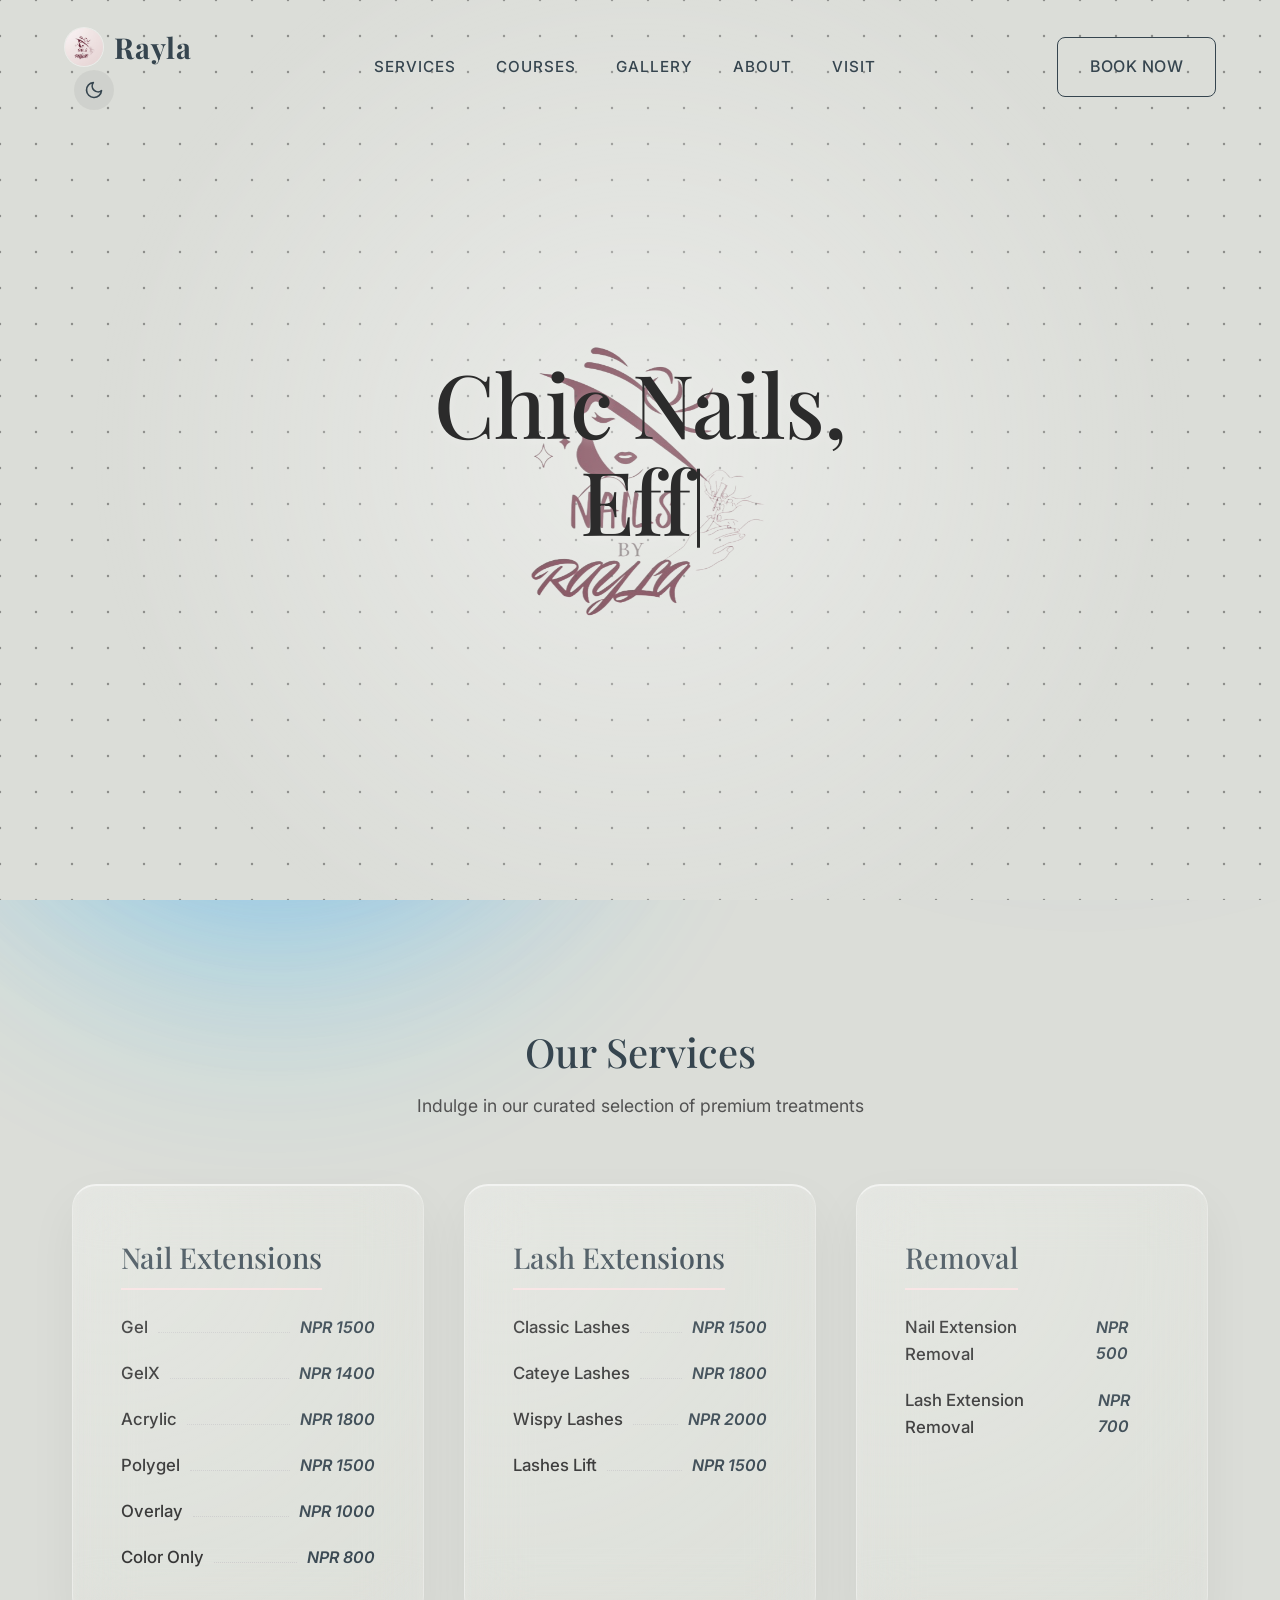
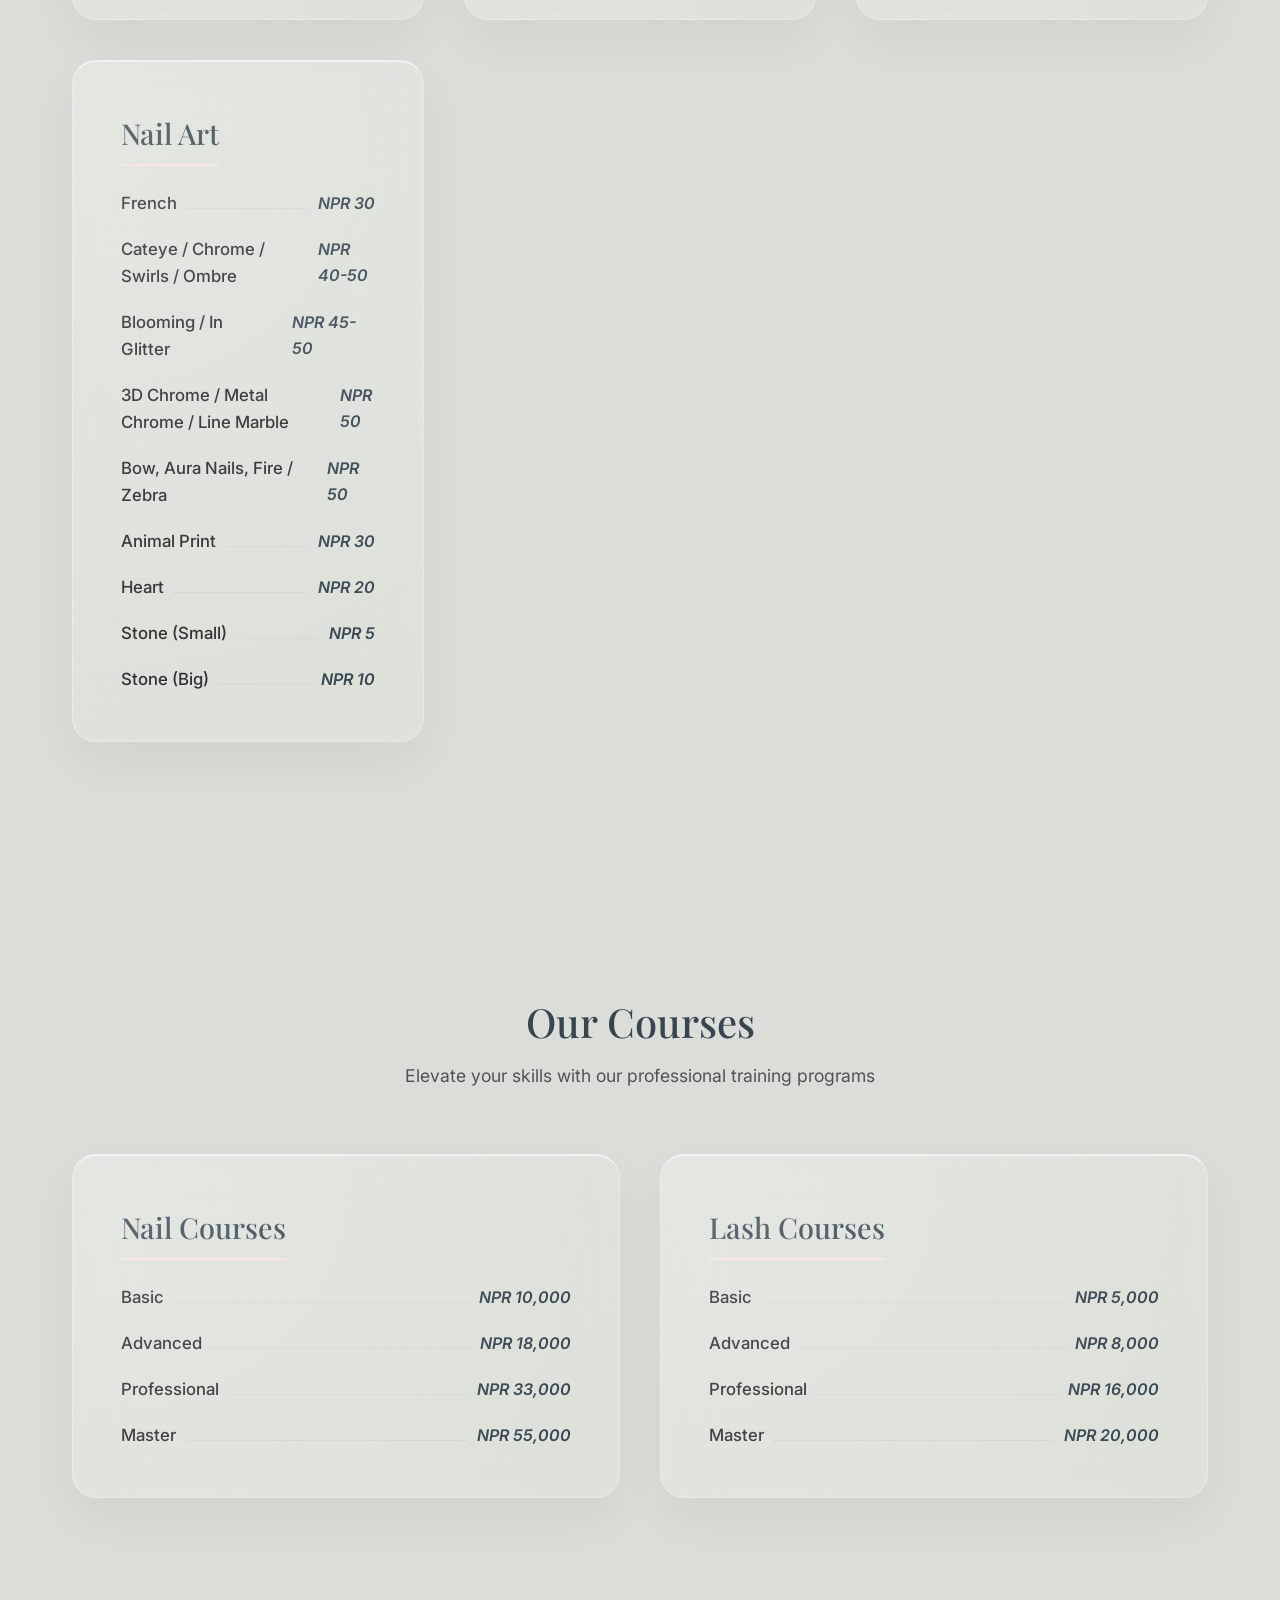
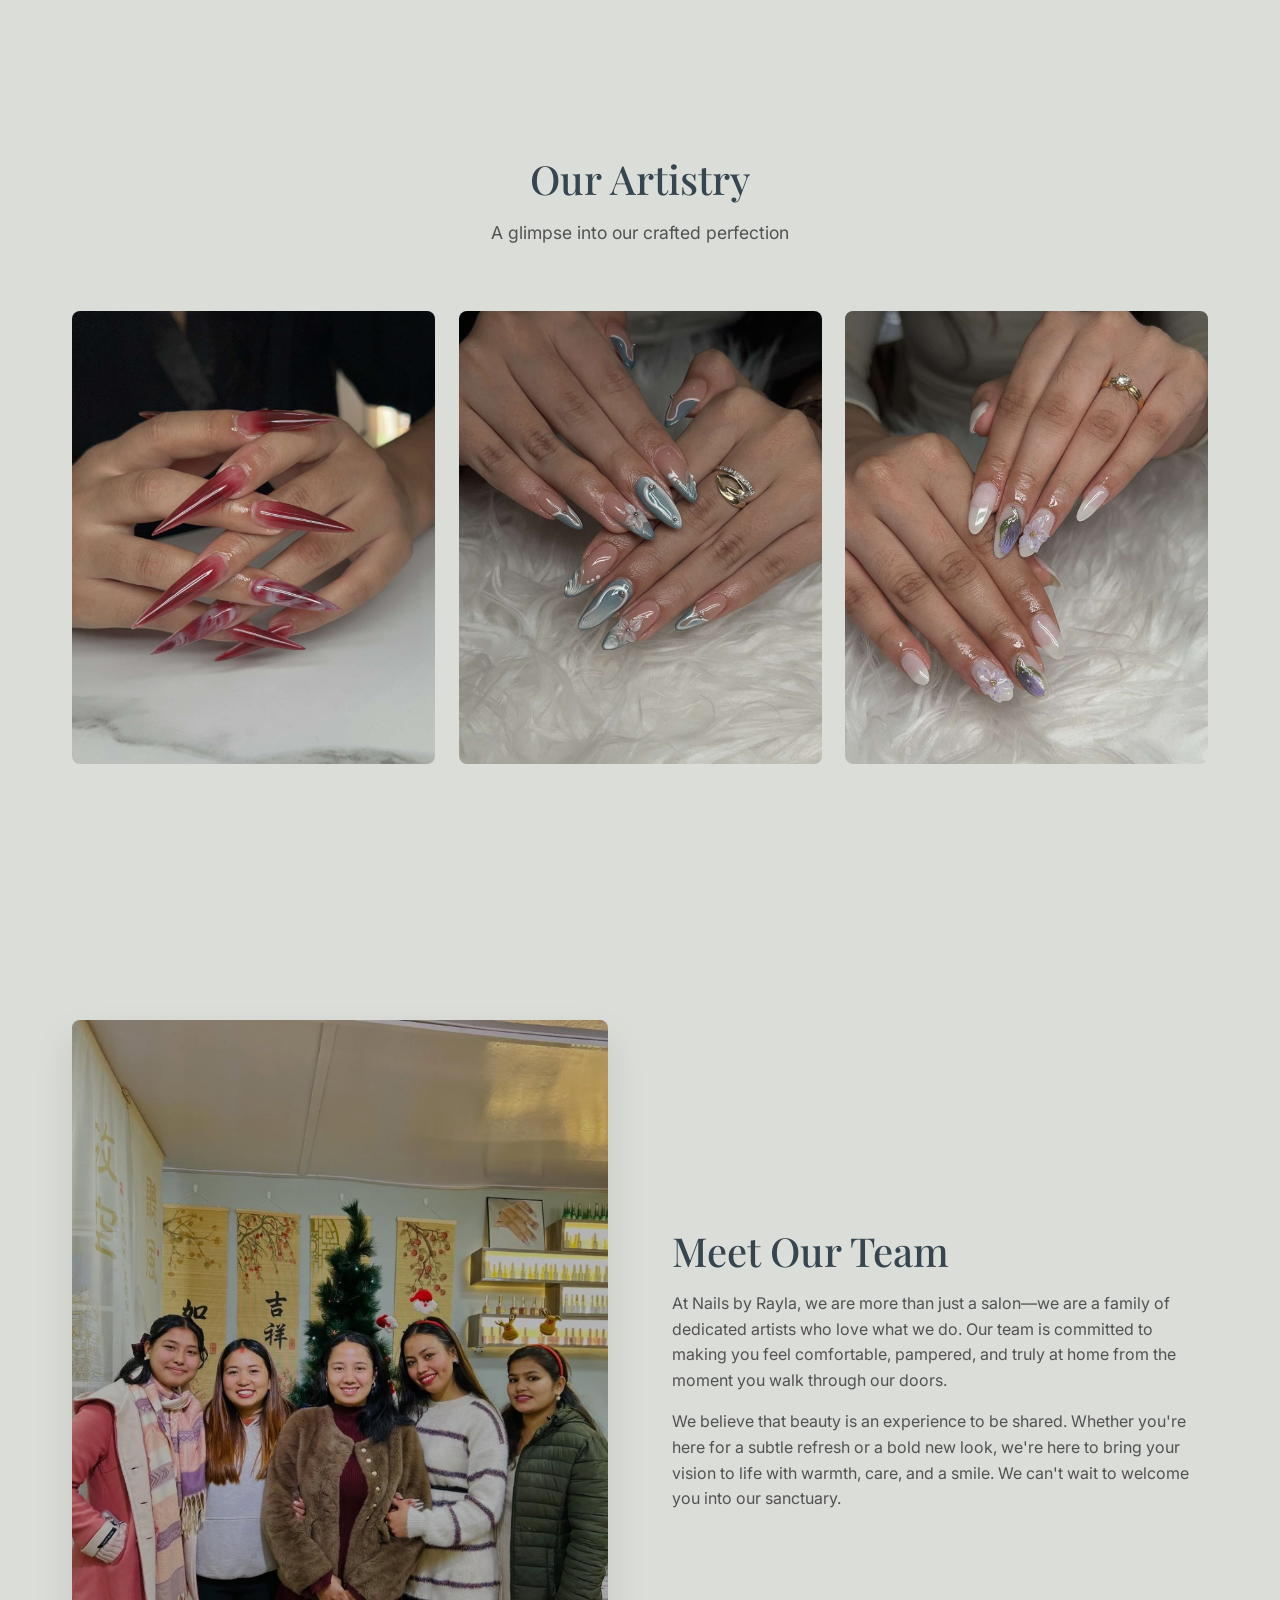
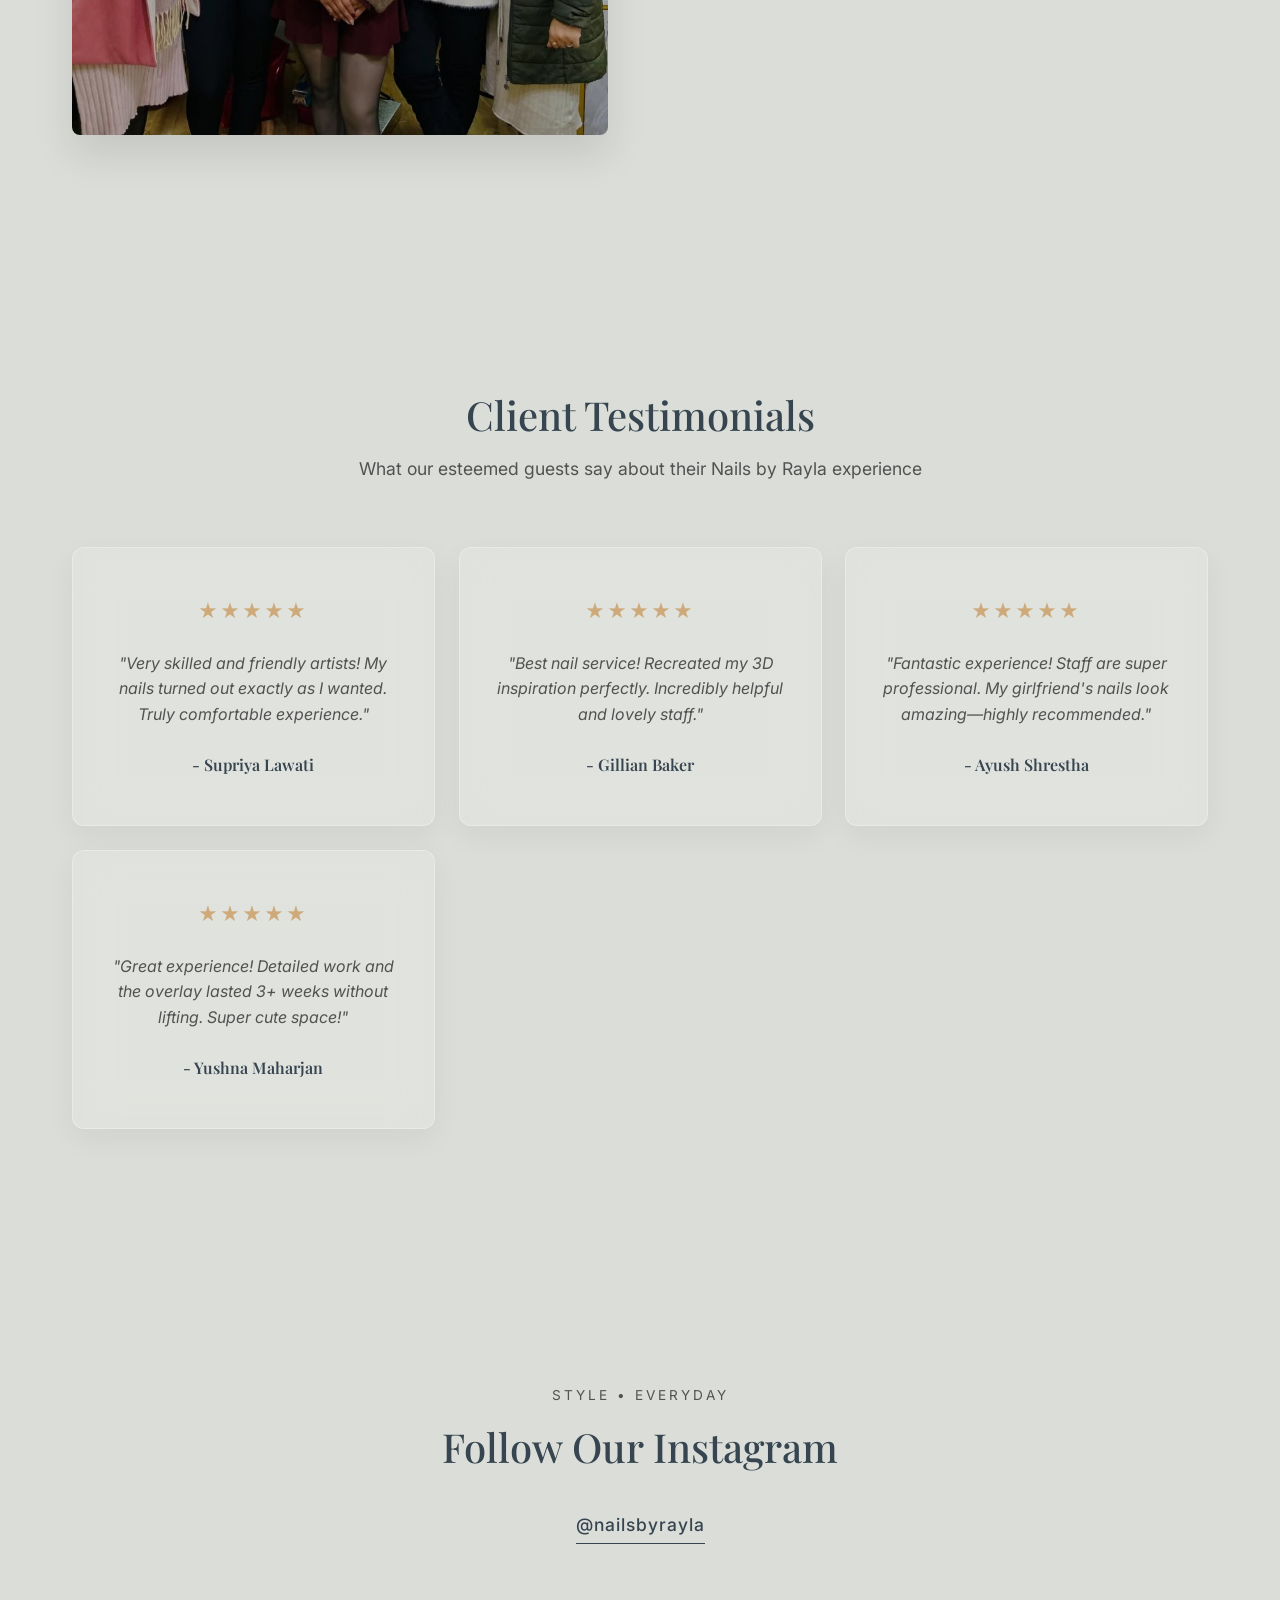
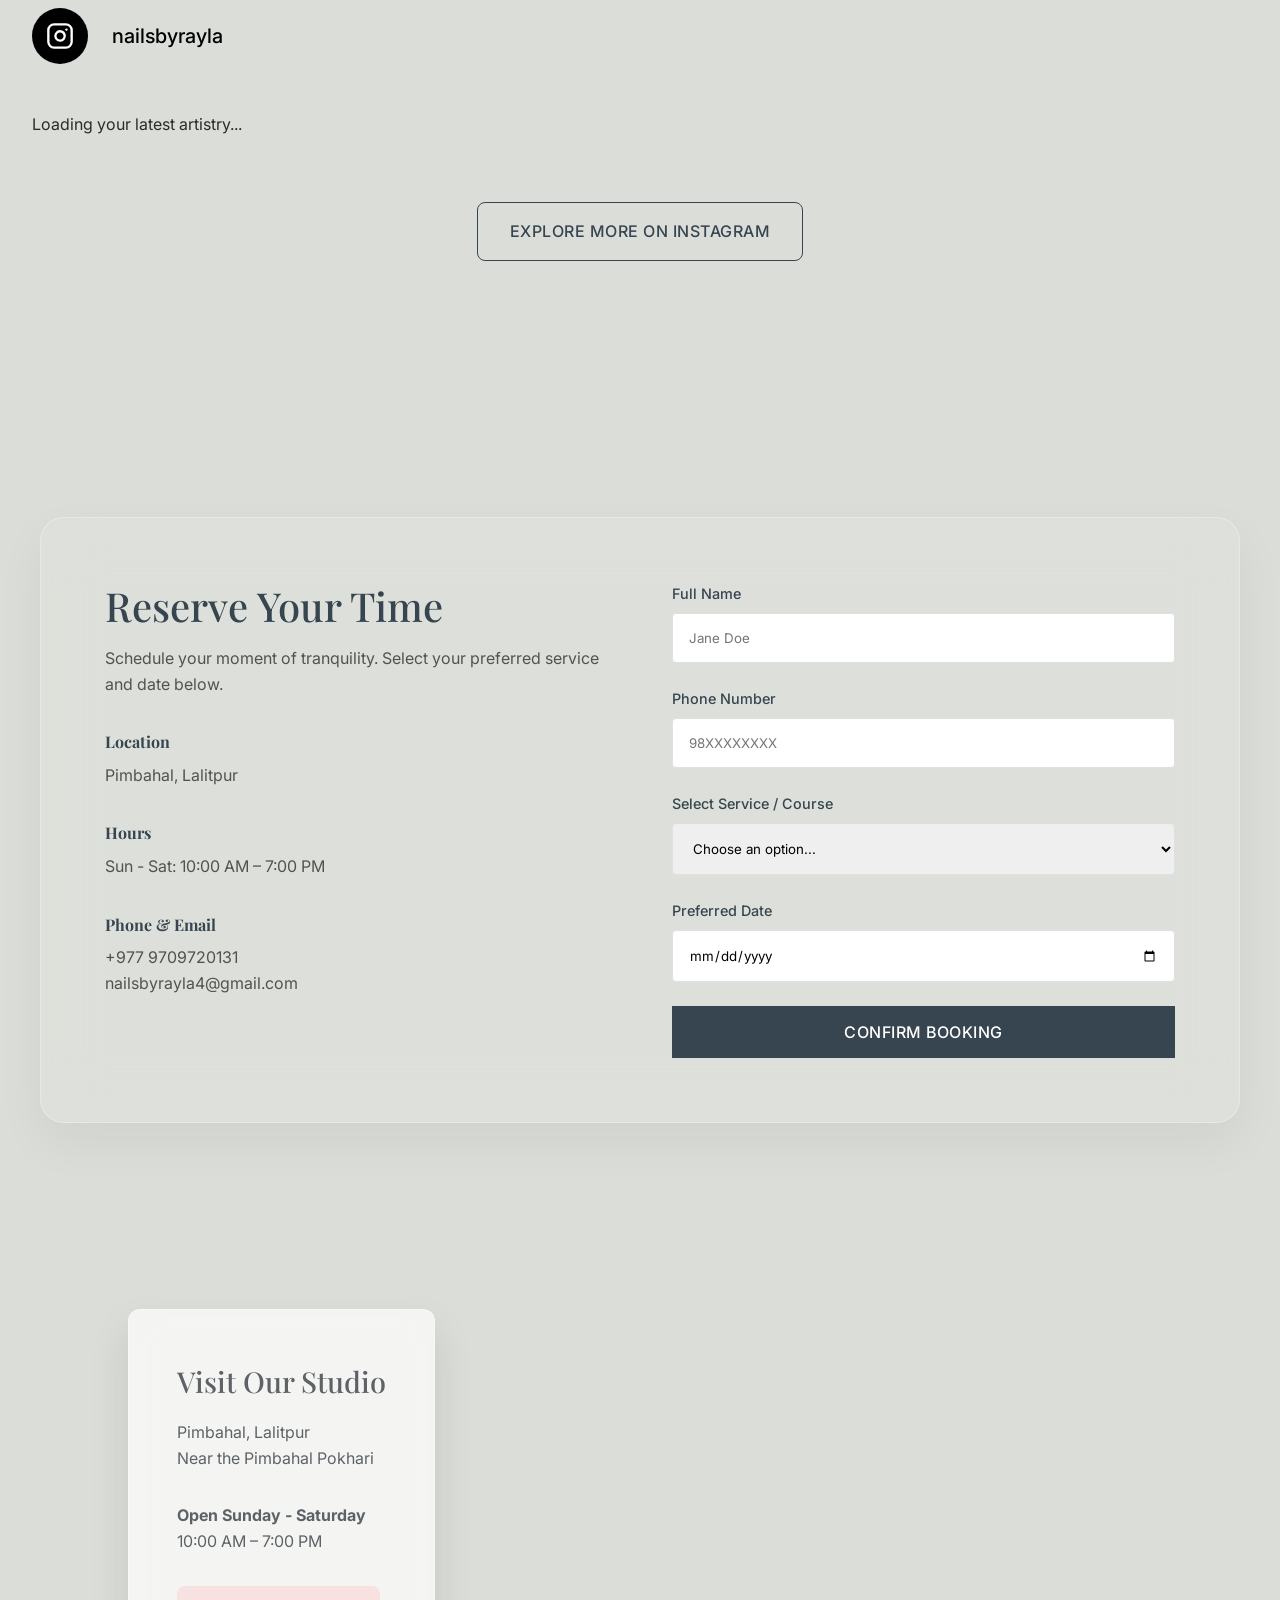
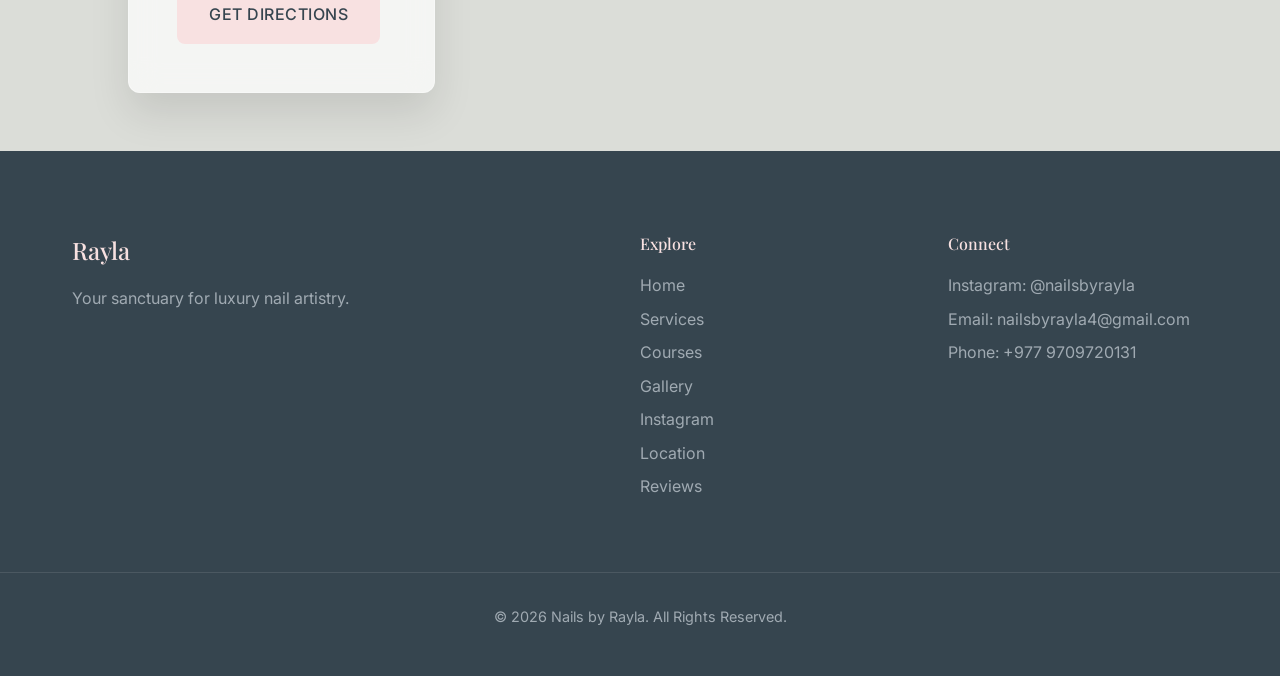
<file: index.html>
<!doctype html>
<html lang="en">

<head>
	<meta charset="UTF-8" />
	<meta name="viewport" content="width=device-width, initial-scale=1.0" />
	<title>Nails by Rayla | Luxury Nail Salon</title>
	<meta name="description"
		content="Experience luxury nail care at Nails by Rayla. Offering premium manicures, pedicures, gel nails, acrylics, and custom nail art in a relaxing, elegant environment." />
	<link rel="preconnect" href="https://fonts.googleapis.com" />
	<link rel="preconnect" href="https://fonts.gstatic.com" crossorigin />
	<link
		href="https://fonts.googleapis.com/css2?family=Playfair+Display:ital,wght@0,400;0,500;0,600;0,700;1,400;1,600&family=Inter:wght@300;400;500;600&display=swap"
		rel="stylesheet" />
	<link rel="stylesheet" href="style.css" />
	<link rel="icon" type="image/jpeg" href="images/favicon.jpg" />
</head>

<body>
	<canvas id="cursor-canvas"></canvas>

	<nav class="navbar">
		<div class="logo">
			<a href="#home">
				<img src="images/favicon.jpg" alt="Rayla Logo" />
				Rayla
			</a>
			<button id="theme-toggle" class="theme-toggle" aria-label="Toggle dark mode">
				<svg class="moon-icon" viewBox="0 0 24 24" fill="none" stroke="currentColor" stroke-width="2"
					stroke-linecap="round" stroke-linejoin="round">
					<path d="M21 12.79A9 9 0 1 1 11.21 3 7 7 0 0 0 21 12.79z" />
				</svg>
				<svg class="sun-icon" viewBox="0 0 24 24" fill="none" stroke="currentColor" stroke-width="2"
					stroke-linecap="round" stroke-linejoin="round">
					<circle cx="12" cy="12" r="5" />
					<line x1="12" y1="1" x2="12" y2="3" />
					<line x1="12" y1="21" x2="12" y2="23" />
					<line x1="4.22" y1="4.22" x2="5.64" y2="5.64" />
					<line x1="18.36" y1="18.36" x2="19.78" y2="19.78" />
					<line x1="1" y1="12" x2="3" y2="12" />
					<line x1="21" y1="12" x2="23" y2="12" />
					<line x1="4.22" y1="19.78" x2="5.64" y2="18.36" />
					<line x1="18.36" y1="5.64" x2="19.78" y2="4.22" />
				</svg>
			</button>
		</div>
		<div class="nav-links">
			<a href="#services">Services</a>
			<a href="#courses">Courses</a>
			<a href="#gallery">Gallery</a>
			<a href="#about">About</a>
			<a href="#location">Visit</a>
		</div>
		<div class="nav-cta desktop-cta">
			<a href="#booking" class="btn btn-outline">Book Now</a>
		</div>
		<div class="mobile-controls">
			<a href="#booking" class="btn btn-primary btn-sm mobile-cta">Book Now</a>
			<div class="hamburger">
				<span></span>
				<span></span>
				<span></span>
			</div>
		</div>
	</nav>

	<header class="hero" id="home">
		<div class="hero-content">
			<h1 class="typewriter-container" aria-label="Chic Nails, Effortless Style.">
				<span id="typewriter-text"></span><span class="typewriter-cursor"></span>
			</h1>
		</div>
	</header>

	<div class="bg-blob blob-1"></div>
	<div class="bg-blob blob-2"></div>
	<div class="bg-blob blob-3"></div>

	<section class="services menu-section" id="services">
		<div class="container section-header fade-in-up">
			<h2>Our Services</h2>
			<p>Indulge in our curated selection of premium treatments</p>
		</div>

		<div class="container menu-grid">
			<div class="menu-category fade-in-up">
				<h3>Nail Extensions</h3>
				<ul class="menu-list">
					<li>
						<span class="item-name">Gel</span><span class="item-separator"></span><span
							class="item-price">NPR 1500</span>
					</li>
					<li>
						<span class="item-name">GelX</span><span class="item-separator"></span><span
							class="item-price">NPR 1400</span>
					</li>
					<li>
						<span class="item-name">Acrylic</span><span class="item-separator"></span><span
							class="item-price">NPR 1800</span>
					</li>
					<li>
						<span class="item-name">Polygel</span><span class="item-separator"></span><span
							class="item-price">NPR 1500</span>
					</li>
					<li>
						<span class="item-name">Overlay</span><span class="item-separator"></span><span
							class="item-price">NPR 1000</span>
					</li>
					<li>
						<span class="item-name">Color Only</span><span class="item-separator"></span><span
							class="item-price">NPR 800</span>
					</li>
				</ul>
			</div>

			<div class="menu-category fade-in-up" style="transition-delay: 0.1s">
				<h3>Lash Extensions</h3>
				<ul class="menu-list">
					<li>
						<span class="item-name">Classic Lashes</span><span class="item-separator"></span><span
							class="item-price">NPR 1500</span>
					</li>
					<li>
						<span class="item-name">Cateye Lashes</span><span class="item-separator"></span><span
							class="item-price">NPR 1800</span>
					</li>
					<li>
						<span class="item-name">Wispy Lashes</span><span class="item-separator"></span><span
							class="item-price">NPR 2000</span>
					</li>
					<li>
						<span class="item-name">Lashes Lift</span><span class="item-separator"></span><span
							class="item-price">NPR 1500</span>
					</li>
				</ul>
			</div>

			<div class="menu-category fade-in-up" style="transition-delay: 0.2s">
				<h3>Removal</h3>
				<ul class="menu-list">
					<li>
						<span class="item-name">Nail Extension Removal</span><span class="item-separator"></span><span
							class="item-price">NPR 500</span>
					</li>
					<li>
						<span class="item-name">Lash Extension Removal</span><span class="item-separator"></span><span
							class="item-price">NPR 700</span>
					</li>
				</ul>
			</div>

			<div class="menu-category fade-in-up" style="transition-delay: 0.3s">
				<h3>Nail Art</h3>
				<ul class="menu-list">
					<li>
						<span class="item-name">French</span><span class="item-separator"></span><span
							class="item-price">NPR 30</span>
					</li>
					<li>
						<span class="item-name">Cateye / Chrome / Swirls / Ombre</span><span
							class="item-separator"></span><span class="item-price">NPR 40-50</span>
					</li>
					<li>
						<span class="item-name">Blooming / In Glitter</span><span class="item-separator"></span><span
							class="item-price">NPR 45-50</span>
					</li>
					<li>
						<span class="item-name">3D Chrome / Metal Chrome / Line Marble</span><span
							class="item-separator"></span><span class="item-price">NPR 50</span>
					</li>
					<li>
						<span class="item-name">Bow, Aura Nails, Fire / Zebra</span><span
							class="item-separator"></span><span class="item-price">NPR 50</span>
					</li>
					<li>
						<span class="item-name">Animal Print</span><span class="item-separator"></span><span
							class="item-price">NPR 30</span>
					</li>
					<li>
						<span class="item-name">Heart</span><span class="item-separator"></span><span
							class="item-price">NPR 20</span>
					</li>
					<li>
						<span class="item-name">Stone (Small)</span><span class="item-separator"></span><span
							class="item-price">NPR 5</span>
					</li>
					<li>
						<span class="item-name">Stone (Big)</span><span class="item-separator"></span><span
							class="item-price">NPR 10</span>
					</li>
				</ul>
			</div>
		</div>
	</section>

	<section class="courses menu-section" id="courses">
		<div class="container section-header fade-in-up">
			<h2>Our Courses</h2>
			<p>Elevate your skills with our professional training programs</p>
		</div>

		<div class="container menu-grid">
			<div class="menu-category fade-in-up">
				<h3>Nail Courses</h3>
				<ul class="menu-list">
					<li>
						<span class="item-name">Basic</span><span class="item-separator"></span><span
							class="item-price">NPR 10,000</span>
					</li>
					<li>
						<span class="item-name">Advanced</span><span class="item-separator"></span><span
							class="item-price">NPR 18,000</span>
					</li>
					<li>
						<span class="item-name">Professional</span><span class="item-separator"></span><span
							class="item-price">NPR 33,000</span>
					</li>
					<li>
						<span class="item-name">Master</span><span class="item-separator"></span><span
							class="item-price">NPR 55,000</span>
					</li>
				</ul>
			</div>

			<div class="menu-category fade-in-up" style="transition-delay: 0.1s">
				<h3>Lash Courses</h3>
				<ul class="menu-list">
					<li>
						<span class="item-name">Basic</span><span class="item-separator"></span><span
							class="item-price">NPR 5,000</span>
					</li>
					<li>
						<span class="item-name">Advanced</span><span class="item-separator"></span><span
							class="item-price">NPR 8,000</span>
					</li>
					<li>
						<span class="item-name">Professional</span><span class="item-separator"></span><span
							class="item-price">NPR 16,000</span>
					</li>
					<li>
						<span class="item-name">Master</span><span class="item-separator"></span><span
							class="item-price">NPR 20,000</span>
					</li>
				</ul>
			</div>
		</div>
	</section>

	<section class="gallery" id="gallery">
		<div class="container section-header fade-in-up">
			<h2>Our Artistry</h2>
			<p>A glimpse into our crafted perfection</p>
		</div>

		<div class="gallery-grid container">
			<div class="gallery-item fade-in-up">
				<img id="img-gallery-3" src="images/artistry_red_stiletto.png" alt="Red stiletto nails" />
				<div class="gallery-overlay">
					<span>Vampire Stiletto</span>
				</div>
			</div>
			<div class="gallery-item fade-in-up" style="transition-delay: 0.1s">
				<img id="img-gallery-4" src="images/artistry_blue_floral.png" alt="Blue-grey floral nail art" />
				<div class="gallery-overlay">
					<span>Blue Floral</span>
				</div>
			</div>
			<div class="gallery-item fade-in-up" style="transition-delay: 0.2s">
				<img id="img-gallery-5" src="images/artistry_purple_floral.png"
					alt="White and purple floral nail art" />
				<div class="gallery-overlay">
					<span>Purple Floral</span>
				</div>
			</div>
		</div>
	</section>

	<section class="about" id="about">
		<div class="container about-grid">
			<div class="about-image fade-in-up">
				<img id="img-team" src="images/team.jpg" alt="The Nails by Rayla Team" />
			</div>
			<div class="about-content fade-in-up" style="transition-delay: 0.2s">
				<h2>Meet Our Team</h2>
				<p>
					At Nails by Rayla, we are more than just a salon—we are a family of
					dedicated artists who love what we do. Our team is committed to
					making you feel comfortable, pampered, and truly at home from the
					moment you walk through our doors.
				</p>
				<p>
					We believe that beauty is an experience to be shared. Whether you're
					here for a subtle refresh or a bold new look, we're here to bring
					your vision to life with warmth, care, and a smile. We can't wait to
					welcome you into our sanctuary.
				</p>
			</div>
		</div>
	</section>

	<section class="reviews" id="reviews">
		<div class="container section-header fade-in-up">
			<h2>Client Testimonials</h2>
			<p>
				What our esteemed guests say about their Nails by Rayla experience
			</p>
		</div>
		<div class="container reviews-grid">
			<div class="review-card fade-in-up">
				<div class="stars">★★★★★</div>
				<p>
					"Very skilled and friendly artists! My nails turned out exactly as I
					wanted. Truly comfortable experience."
				</p>
				<div class="reviewer">- Supriya Lawati</div>
			</div>
			<div class="review-card fade-in-up" style="transition-delay: 0.1s">
				<div class="stars">★★★★★</div>
				<p>
					"Best nail service! Recreated my 3D inspiration perfectly.
					Incredibly helpful and lovely staff."
				</p>
				<div class="reviewer">- Gillian Baker</div>
			</div>
			<div class="review-card fade-in-up" style="transition-delay: 0.2s">
				<div class="stars">★★★★★</div>
				<p>
					"Fantastic experience! Staff are super professional. My girlfriend's
					nails look amazing—highly recommended."
				</p>
				<div class="reviewer">- Ayush Shrestha</div>
			</div>
			<div class="review-card fade-in-up" style="transition-delay: 0.3s">
				<div class="stars">★★★★★</div>
				<p>
					"Great experience! Detailed work and the overlay lasted 3+ weeks
					without lifting. Super cute space!"
				</p>
				<div class="reviewer">- Yushna Maharjan</div>
			</div>
		</div>
	</section>

	<section class="instagram-section" id="instagram">
		<div class="container section-header fade-in-up">
			<span class="sub-heading">Style • Everyday</span>
			<h2>Follow Our Instagram</h2>
			<a href="https://www.instagram.com/nailsbyrayla/" class="instagram-handle">@nailsbyrayla</a>
		</div>

		<div class="instagram-container fade-in-up">
			<div class="instagram-profile-header">
				<a href="https://www.instagram.com/nailsbyrayla/" class="instagram-profile-link">
					<div class="instagram-icon-circle">
						<svg viewBox="0 0 24 24" fill="none" stroke="currentColor" stroke-width="2"
							stroke-linecap="round" stroke-linejoin="round">
							<rect x="2" y="2" width="20" height="20" rx="5" ry="5"></rect>
							<path d="M16 11.37A4 4 0 1 1 12.63 8 4 4 0 0 1 16 11.37z"></path>
							<line x1="17.5" y1="6.5" x2="17.51" y2="6.5"></line>
						</svg>
					</div>
					<span class="instagram-name">nailsbyrayla</span>
				</a>
			</div>

			<div class="instagram-grid" id="instagram-api-grid">
				<div class="loading-state">Loading your latest artistry...</div>
			</div>
			<div style="text-align: center; margin-top: 4rem">
				<a href="https://www.instagram.com/nailsbyrayla/" class="btn btn-outline">Explore More
					on Instagram</a>
			</div>
		</div>
	</section>

	<section class="booking" id="booking">
		<div class="container booking-container fade-in-up">
			<div class="booking-info">
				<h2>Reserve Your Time</h2>
				<p>
					Schedule your moment of tranquility. Select your preferred service
					and date below.
				</p>

				<div class="contact-details">
					<div class="contact-item">
						<strong>Location</strong>
						<p>Pimbahal, Lalitpur</p>
					</div>
					<div class="contact-item">
						<strong>Hours</strong>
						<p>Sun - Sat: 10:00 AM – 7:00 PM</p>
					</div>
					<div class="contact-item">
						<strong>Phone & Email</strong>
						<p>+977 9709720131<br />nailsbyrayla4@gmail.com</p>
					</div>
				</div>
			</div>

			<form id="booking-form" class="booking-form">
				<div class="form-group">
					<label for="name">Full Name</label>
					<input type="text" id="name" name="name" required placeholder="Jane Doe" />
				</div>
				<div class="form-group">
					<label for="phone">Phone Number</label>
					<input type="tel" id="phone" name="phone" placeholder="98XXXXXXXX" required pattern="[0-9]{7,15}"
						title="Please enter a valid phone number (7-15 digits)" />
				</div>
				<div class="form-group">
					<label for="service">Select Service / Course</label>
					<select id="service" name="service" required>
						<option value="" disabled selected>Choose an option...</option>
						<option value="nail-extensions">Nail Extensions</option>
						<option value="lash-extensions">Lash Extensions</option>
						<option value="removal">Removal Services</option>
						<option value="courses">Professional Courses</option>
					</select>
				</div>
				<div class="form-group" id="sub-service-group" style="display: none;">
					<label for="sub-service" id="sub-service-label">Specific Treatment</label>
					<select id="sub-service" name="sub-service">

					</select>
				</div>
				<div class="form-group">
					<label for="date">Preferred Date</label>
					<input type="date" id="date" name="date" required />
				</div>
				<div class="form-group" id="time-slot-group" style="display: none;">
					<label for="time">Preferred Time</label>
					<select id="time" name="time" required>
						<option value="" disabled selected>Select a time...</option>
					</select>
				</div>
				<button type="submit" class="btn btn-primary btn-block">
					Confirm Booking
				</button>
				<div id="form-message" class="form-message"></div>
			</form>
		</div>
	</section>

	<section class="location-section fade-in-up" id="location">
		<div class="map-wrapper">
			<iframe
				src="https://www.google.com/maps/embed?pb=!1m18!1m12!1m3!1d3533.3202603972527!2d85.31891237525268!3d27.67649487620026!2m3!1f0!2f0!3f0!3m2!1i1024!2i768!4f13.1!3m3!1m2!1s0x39eb190053d494eb%3A0x1c29d6ebe5f84fa3!2snails%20by%20rayla!5e0!3m2!1sen!2snp!4v1773314864980!5m2!1sen!2snp"
				style="border: 0" allowfullscreen="" loading="lazy"
				referrerpolicy="no-referrer-when-downgrade"></iframe>
		</div>
		<div class="location-card">
			<h3>Visit Our Studio</h3>
			<p>Pimbahal, Lalitpur<br />Near the Pimbahal Pokhari</p>
			<p><strong>Open Sunday - Saturday</strong><br />10:00 AM – 7:00 PM</p>
			<a href="https://maps.app.goo.gl/wq74K7kRAntGpsJe7" target="_blank" class="btn btn-secondary">Get
				Directions</a>
		</div>
	</section>

	<footer class="footer">
		<div class="container footer-content">
			<div class="footer-brand">
				<h3>Rayla</h3>
				<p>Your sanctuary for luxury nail artistry.</p>
			</div>
			<div class="footer-links">
				<h4>Explore</h4>
				<a href="#home">Home</a>
				<a href="#services">Services</a>
				<a href="#courses">Courses</a>
				<a href="#gallery">Gallery</a>
				<a href="#instagram">Instagram</a>
				<a href="#location">Location</a>
				<a href="#reviews">Reviews</a>
			</div>
			<div class="footer-social">
				<h4>Connect</h4>
				<a href="https://www.instagram.com/nailsbyrayla/" target="_blank">Instagram: @nailsbyrayla</a>
				<a href="mailto:nailsbyrayla4@gmail.com">Email: nailsbyrayla4@gmail.com</a>
				<a href="tel:+9779709720131">Phone: +977 9709720131</a>
			</div>
		</div>
		<div class="footer-bottom">
			<p>&copy; 2026 Nails by Rayla. All Rights Reserved.</p>
		</div>
	</footer>

	<a href="#home" id="back-to-top" class="back-to-top" aria-label="Back to top">
		↑
	</a>

	<script src="script.js"></script>
</body>

</html>
</file>
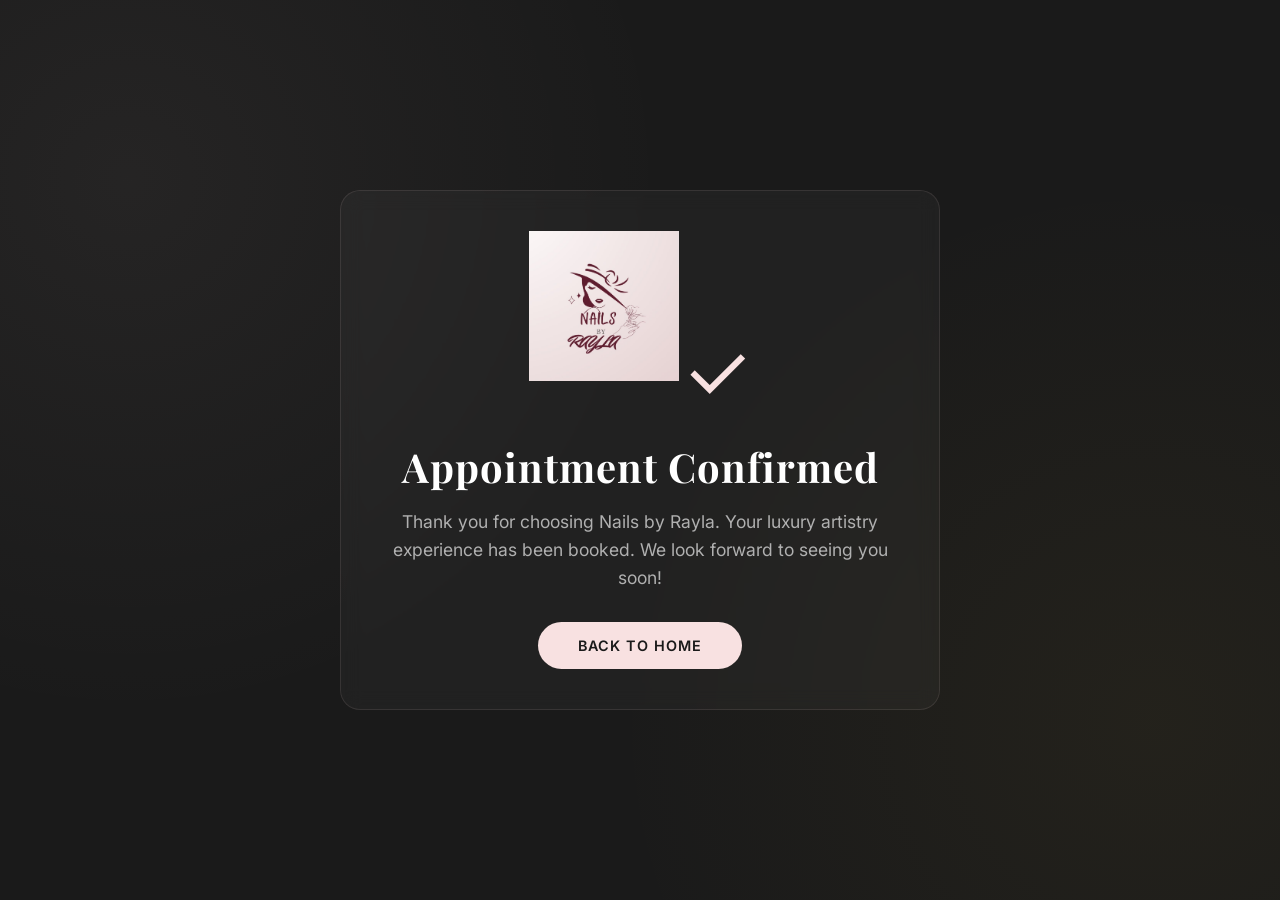
<file: confirmation.html>
<!DOCTYPE html>
<html lang="en">
<head>
    <meta charset="UTF-8">
    <meta name="viewport" content="width=device-width, initial-scale=1.0">
    <title>Booking Confirmed | Nails by Rayla</title>
    <link rel="icon" type="image/jpeg" href="images/favicon.jpg">
    <link href="https://fonts.googleapis.com/css2?family=Playfair+Display:ital,wght@0,400;0,700;1,400&family=Inter:wght@300;400;600&display=swap" rel="stylesheet">
    <style>
        :root {
            --primary: #1a1a1a;
            --accent: #f8e1e1;
            --text-light: #ffffff;
            --text-dim: #b0b0b0;
            --gold: #d4af37;
        }

        * {
            margin: 0;
            padding: 0;
            box-sizing: border-box;
        }

        body {
            background-color: var(--primary);
            color: var(--text-light);
            font-family: 'Inter', sans-serif;
            height: 100vh;
            display: flex;
            align-items: center;
            justify-content: center;
            overflow: hidden;
            text-align: center;
        }

        .container {
            max-width: 600px;
            padding: 40px;
            background: rgba(255, 255, 255, 0.03);
            border: 1px solid rgba(248, 225, 225, 0.1);
            border-radius: 20px;
            backdrop-filter: blur(10px);
            animation: fadeIn 1.2s ease-out;
        }

        @keyframes fadeIn {
            from { opacity: 0; transform: translateY(20px); }
            to { opacity: 1; transform: translateY(0); }
        }

        .icon {
            font-size: 5rem;
            margin-bottom: 20px;
            color: var(--accent);
            display: inline-block;
            animation: scaleIn 0.8s cubic-bezier(0.34, 1.56, 0.64, 1);
        }

        @keyframes scaleIn {
            0% { transform: scale(0); }
            100% { transform: scale(1); }
        }

        h1 {
            font-family: 'Playfair Display', serif;
            font-size: 2.5rem;
            margin-bottom: 15px;
            letter-spacing: 1px;
        }

        p {
            color: var(--text-dim);
            font-size: 1.1rem;
            line-height: 1.6;
            margin-bottom: 30px;
        }

        .btn {
            display: inline-block;
            padding: 15px 40px;
            background: var(--accent);
            color: var(--primary);
            text-decoration: none;
            font-weight: 600;
            letter-spacing: 1px;
            border-radius: 50px;
            transition: all 0.3s ease;
            text-transform: uppercase;
            font-size: 0.9rem;
        }

        .btn:hover {
            transform: scale(1.05);
            background: var(--gold);
            box-shadow: 0 10px 20px rgba(212, 175, 55, 0.2);
        }

        .liquid-bg {
            position: absolute;
            top: 0;
            left: 0;
            width: 100%;
            height: 100%;
            z-index: -1;
            background: radial-gradient(circle at 10% 20%, rgba(248, 225, 225, 0.05) 0%, transparent 40%),
                        radial-gradient(circle at 90% 80%, rgba(212, 175, 55, 0.05) 0%, transparent 40%);
        }
    </style>
</head>
<body>
    <div class="liquid-bg"></div>
    <div class="container">
        <img src="images/favicon.jpg" alt="Nails by Rayla" style="max-width: 150px; margin-bottom: 20px;">
        <div class="icon">✓</div>
        <h1>Appointment Confirmed</h1>
        <p>Thank you for choosing Nails by Rayla. Your luxury artistry experience has been booked. We look forward to seeing you soon!</p>
        <a href="/" class="btn">Back to Home</a>
    </div>
</body>
</html>
</file>
<file: style.css>
:root {
	--color-primary: #f8e1e1;
	--color-primary-dark: #e8caca;
	--color-secondary: #36454f;
	--color-secondary-light: #4a5660;
	--color-bg-light: #dbddd8;
	--color-white: #ffffff;
	--color-text: #2b2b2b;
	--color-text-light: #525252;
	--color-accent: #a142f4;
	
	/* Theme specific */
	--toggle-bg: rgba(0, 0, 0, 0.05);
	--blob-opacity: 0.8;
	--glass-bg: rgba(255, 255, 255, 0.1);
	--glass-border: rgba(255, 255, 255, 0.3);

	--font-heading: "Playfair Display", serif;
	--font-body: "Inter", sans-serif;

	--transition-smooth: all 0.4s cubic-bezier(0.25, 0.46, 0.45, 0.94);
	--shadow-soft: 0 10px 30px rgba(54, 69, 79, 0.05);
	--shadow-hover: 0 15px 40px rgba(54, 69, 79, 0.1);
	
	/* Google Branding Colors */
	--google-blue: #4285F4;
	--google-red: #EA4335;
	--google-yellow: #FBBC05;
	--google-green: #34A853;
}

.dark-mode {
	--color-bg-light: #0a0a0a;
	--color-text: #f0f0f0;
	--color-text-light: #a0a0a0;
	--color-white: #111111;
	--color-secondary: #f8e1e1;
	--color-secondary-light: #ffffff;
	--color-footer-bg: #05080a; /* Deep midnight charcoal */
	--toggle-bg: rgba(255, 255, 255, 0.1);
	--blob-opacity: 0.35;
	--glass-bg: rgba(255, 255, 255, 0.05); /* Slightly clearer */
	--glass-border: rgba(255, 255, 255, 0.15); /* More visible border */
	--shadow-soft: 0 10px 30px rgba(0, 0, 0, 0.5);
}

* {
	margin: 0;
	padding: 0;
	box-sizing: border-box;
}

*,
*::before,
*::after {
	box-sizing: border-box;
}

html {
	scroll-behavior: smooth;
	font-size: 16px;
}

body {
	font-family: var(--font-body);
	color: var(--color-text);
	background-color: var(--color-bg-light);
	line-height: 1.6;
	overflow-x: hidden;
	width: 100%;
	margin: 0;
	padding: 0;
}

#cursor-canvas {
	position: fixed;
	top: 0;
	left: 0;
	width: 100%;
	height: 100%;
	pointer-events: none;
	z-index: 1;
}

section, footer {
	position: relative;
	z-index: 10;
}

h1,
h2,
h3,
h4,
h5,
h6 {
	font-family: var(--font-heading);
	color: var(--color-secondary);
	font-weight: 500;
	margin-bottom: 1rem;
}

h1 {
	font-size: 4rem;
	line-height: 1.1;
	letter-spacing: -1px;
}

h2 {
	font-size: 2.5rem;
	line-height: 1.2;
}

h3 {
	font-size: 1.5rem;
}

p {
	color: var(--color-text-light);
	margin-bottom: 1rem;
}

a {
	text-decoration: none;
	color: inherit;
	transition: var(--transition-smooth);
}

img {
	max-width: 100%;
	display: block;
}

.container {
	max-width: 1200px;
	margin: 0 auto;
	padding: 0 2rem;
	width: 100%;
}

.btn {
	display: inline-block;
	padding: 1rem 2rem;
	font-family: var(--font-body);
	font-weight: 500;
	font-size: 1rem;
	letter-spacing: 0.5px;
	text-transform: uppercase;
	border: none;
	cursor: pointer;
	transition: var(--transition-smooth);
	text-align: center;
	border-radius: 8px;
}

.btn-primary {
	background-color: var(--color-secondary);
	color: var(--color-white);
}

.btn-primary:hover {
	background-color: var(--color-secondary-light);
	transform: translateY(-2px);
	box-shadow: 0 10px 20px rgba(54, 69, 79, 0.15);
}

.btn-outline {
	background-color: transparent;
	color: var(--color-secondary);
	border: 1px solid var(--color-secondary);
}

.btn-outline:hover {
	background-color: var(--color-secondary);
	color: var(--color-white);
}

.btn-secondary {
	background-color: var(--color-primary);
	color: var(--color-secondary);
}

.dark-mode .btn-secondary {
	color: #1a1a1a; /* Dark text for light button background in dark mode */
}

.btn-secondary:hover {
	background-color: var(--color-primary-dark);
	transform: translateY(-2px);
}

.btn-block {
	display: block;
	width: 100%;
}

.btn-sm {
	padding: 0.5rem 1.2rem;
	font-size: 0.8rem;
}

.mobile-controls {
	display: none;
}

.sr-only {
	position: absolute;
	width: 1px;
	height: 1px;
	padding: 0;
	margin: -1px;
	overflow: hidden;
	clip: rect(0, 0, 0, 0);
	border: 0;
}

.section-header {
	text-align: center;
	margin-bottom: 4rem;
}

.section-header p {
	font-size: 1.1rem;
	max-width: 600px;
	margin: 0 auto;
}

.navbar {
	position: fixed;
	top: 0;
	left: 0;
	width: 100%;
	padding: 1.5rem 5%;
	display: flex;
	justify-content: space-between;
	align-items: center;
	z-index: 2000;
	transition: var(--transition-smooth);
	background-color: transparent;
}

.navbar.scrolled {
	background-color: rgba(255, 255, 255, 0.7);
	backdrop-filter: blur(15px);
	-webkit-backdrop-filter: blur(15px);
	padding: 1rem 5%;
	box-shadow: 0 4px 30px rgba(0, 0, 0, 0.05);
	border-bottom: 1px solid rgba(255, 255, 255, 0.3);
}

.logo a {
	font-family: var(--font-heading);
	font-size: 1.8rem;
	font-weight: 700;
	color: var(--color-secondary);
	letter-spacing: 1px;
	display: flex;
	align-items: center;
	gap: 10px;
}

.logo img {
	height: 40px;
	width: 40px;
	border-radius: 50%;
	background: rgba(255, 255, 255, 0.2);
	backdrop-filter: blur(5px);
	-webkit-backdrop-filter: blur(5px);
	border: 1px solid rgba(255, 255, 255, 0.3);
}

.dark-mode .logo img {
	background: rgba(0, 0, 0, 0.4); /* Darker logo backing for dark mode */
}

.theme-toggle {
	background: var(--toggle-bg);
	border: none;
	cursor: pointer;
	width: 40px;
	height: 40px;
	border-radius: 50%;
	display: flex;
	align-items: center;
	justify-content: center;
	color: var(--color-secondary);
	transition: var(--transition-smooth);
	margin-left: 10px;
}

.theme-toggle:hover {
	transform: scale(1.1);
	background: rgba(255, 255, 255, 0.2);
}

.theme-toggle svg {
	width: 20px;
	height: 20px;
}

.dark-mode .sun-icon { display: block; }
.dark-mode .moon-icon { display: none; }
.sun-icon { display: none; }
.moon-icon { display: block; }

.nav-links {
	display: flex;
	gap: 2.5rem;
}

.nav-links a {
	font-family: var(--font-body);
	font-weight: 500;
	font-size: 0.95rem;
	text-transform: uppercase;
	letter-spacing: 1px;
	position: relative;
	color: var(--color-secondary);
}

.nav-links a::after {
	content: "";
	position: absolute;
	bottom: -4px;
	left: 0;
	width: 0;
	height: 1px;
	background-color: var(--color-secondary);
	transition: var(--transition-smooth);
}

.nav-links a:hover::after {
	width: 100%;
}

.hamburger {
	display: none;
	cursor: pointer;
	z-index: 1001;
}

.hamburger span {
	display: block;
	width: 25px;
	height: 2px;
	background-color: var(--color-secondary);
	margin: 5px 0;
	transition: var(--transition-smooth);
}

.hero {
	padding-top: 10rem;
	background-color: var(--color-bg-light);
	display: flex;
	flex-direction: column;
	align-items: center;
	justify-content: flex-start;
	text-align: center;
	position: relative;
	overflow: hidden;
	width: 100%;
	min-height: 100vh;
}

.hero::after {
	content: "";
	position: absolute;
	top: 0;
	left: 0;
	width: 100%;
	height: 100%;
	background-image: url("images/hero_logo_transparent.png");
	background-size: 35%;
	background-position: center 55%;
	background-repeat: no-repeat;
	z-index: 0;
	opacity: 0;
	filter: blur(10px);
	transform: scale(1.05);
	animation: logoEntrance 2.5s cubic-bezier(0.25, 0.46, 0.45, 0.94) 0.5s
		forwards;
}

@keyframes logoEntrance {
	to {
		opacity: 1;
		filter: blur(0);
		transform: scale(1);
	}
}

@keyframes bg-float {
	0% {
		transform: translate3d(0, 0, 0) scale(1.1);
	}
	100% {
		transform: translate3d(60px, 50px, 0) scale(1);
	}
}

@keyframes hero-gradient-pulse {
	0% {
		opacity: 0.4;
		transform: scale(1);
	}
	100% {
		opacity: 0.7;
		transform: scale(1.1);
	}
}

@keyframes light-leak {
	0% {
		transform: translate(0, 0) scale(1) rotate(0deg);
		opacity: 0.2;
	}
	33% {
		transform: translate(100px, -50px) scale(1.2) rotate(10deg);
		opacity: 0.4;
	}
	66% {
		transform: translate(-50px, 100px) scale(0.9) rotate(-10deg);
		opacity: 0.3;
	}
	100% {
		transform: translate(0, 0) scale(1) rotate(0deg);
		opacity: 0.2;
	}
}

.hero::before {
	content: "";
	position: absolute;
	top: 0;
	left: 0;
	width: 100%;
	height: 100%;
	background: radial-gradient(
		circle at center,
		rgba(255, 255, 255, 0.4) 0%,
		transparent 70%
	);
	z-index: 1;
	animation: hero-gradient-pulse 10s infinite alternate ease-in-out;
}

.hero-content {
	position: absolute;
	top: 45%;
	left: 50%;
	transform: translate(-50%, -50%);
	z-index: 10;
	width: 100%;
	max-width: 1200px;
	padding: 0 2rem;
	pointer-events: none;
	display: flex;
	flex-direction: column;
	justify-content: center;
	align-items: center;
}

.typewriter-container {
	font-size: clamp(3rem, 8vw, 5.5rem);
	line-height: 1.1;
	color: var(--color-text);
	margin: 0;
	font-weight: 500;
	letter-spacing: -1px;
	white-space: pre-line;
	text-align: center;
	position: relative;
	display: inline-block;
	text-shadow: 0 2px 10px rgba(255, 255, 255, 0.2);
}

#typewriter-text {
	position: relative;
	display: inline;
}

.typewriter-cursor {
	display: inline-block;
	width: 3px;
	height: 0.9em;
	background-color: var(--color-text);
	margin-left: 6px;
	animation: blink 0.8s infinite;
	vertical-align: middle;
	position: relative;
	top: -0.05em;
}

@keyframes blink {
	0%,
	100% {
		opacity: 1;
	}
	50% {
		opacity: 0;
	}
}

.hero-image {
	width: 100%;
	height: 100%;
	position: absolute;
	top: 0;
	left: 0;
	z-index: 1;
	pointer-events: none;
	display: flex;
	justify-content: center;
	align-items: center;
}

#hero-illustration {
	width: 100%;
	height: 100%;
	display: flex;
	justify-content: center;
	align-items: center;
	opacity: 0.15;
	transition: opacity 1.5s ease;
}

#hero-illustration svg {
	width: 100%;
	height: auto;
	max-height: 90vh;
	stroke-dasharray: 2000;
	stroke-dashoffset: 2000;
	animation: drawLine 4s ease forwards;
}

@keyframes drawLine {
	to {
		stroke-dashoffset: 0;
	}
}

.hero-image img {
	width: 100%;
	height: auto;
	display: block;
}

.bg-blob {
	position: fixed;
	border-radius: 50%;
	filter: blur(100px);
	z-index: -1;
	pointer-events: none;
	opacity: var(--blob-opacity);
	transition: opacity 1s ease;
}

.blob-1 {
	width: 900px;
	height: 900px;
	background: radial-gradient(
		circle,
		rgba(66, 133, 244, 0.9) 0%,
		transparent 70%
	);
	top: -10%;
	right: -20%;
	animation: light-leak 20s infinite alternate ease-in-out;
}

.blob-2 {
	width: 700px;
	height: 700px;
	background: radial-gradient(
		circle,
		rgba(161, 66, 244, 0.85) 0%,
		transparent 70%
	);
	bottom: -5%;
	left: -5%;
	animation: light-leak 25s infinite alternate-reverse ease-in-out;
	animation-delay: -5s;
}

.blob-3 {
	width: 800px;
	height: 800px;
	background: radial-gradient(
		circle,
		rgba(0, 212, 255, 0.75) 0%,
		transparent 70%
	);
	top: 30%;
	left: -10%;
	animation: light-leak 30s infinite alternate ease-in-out;
	animation-delay: -10s;
}

.menu-section {
	padding: 8rem 0;
	background-color: transparent;
	position: relative;
}

.menu-section:nth-of-type(even) {
	background-color: transparent;
}

.menu-grid {
	display: grid;
	grid-template-columns: repeat(auto-fit, minmax(min(320px, 100%), 1fr));
	gap: 2.5rem;
	position: relative;
	z-index: 2;
}

.menu-category {
	background: rgba(255, 255, 255, 0.1);
	backdrop-filter: blur(30px) saturate(150%);
	-webkit-backdrop-filter: blur(30px) saturate(150%);
	border: 1px solid rgba(255, 255, 255, 0.3);
	border-top: 2px solid rgba(255, 255, 255, 0.6);
	border-left: 1.5px solid rgba(255, 255, 255, 0.4);
	padding: 3rem;
	border-radius: 24px;
	box-shadow:
		0 20px 50px rgba(0, 0, 0, 0.05),
		inset 0 0 10px rgba(255, 255, 255, 0.1);
	transition: all 0.6s cubic-bezier(0.16, 1, 0.3, 1);
	position: relative;
	overflow: hidden;
}

.menu-category::before {
	content: "";
	position: absolute;
	top: -50%;
	left: -50%;
	width: 200%;
	height: 200%;
	background: radial-gradient(
		circle at 30% 30%,
		rgba(255, 255, 255, 0.2) 0%,
		transparent 60%
	);
	pointer-events: none;
	z-index: 1;
}

.menu-category:hover {
	transform: translateY(-8px) scale(1.02);
	box-shadow: 0 30px 60px rgba(0, 0, 0, 0.1);
	border-top: 2px solid rgba(255, 255, 255, 0.8);
	background: rgba(255, 255, 255, 0.2);
}

.menu-category h3 {
	font-size: 1.8rem;
	margin-bottom: 1.5rem;
	border-bottom: 2px solid var(--color-primary);
	padding-bottom: 0.5rem;
	display: inline-block;
	color: var(--color-secondary);
}

.menu-list {
	list-style: none;
}

.menu-list li {
	display: flex;
	align-items: baseline;
	margin-bottom: 1.2rem;
	font-family: var(--font-body);
}

.menu-list li:last-child {
	margin-bottom: 0;
}

.item-name {
	font-weight: 500;
	color: var(--color-text);
	font-size: 1.05rem;
}

.item-separator {
	flex-grow: 1;
	border-bottom: 1px dotted #ccc;
	margin: 0 10px;
}

.item-price {
	font-weight: 600;
	color: var(--color-secondary);
	font-style: italic;
}

.gallery {
	padding: 8rem 0;
	background-color: transparent;
}

.gallery-grid {
	display: grid;
	grid-template-columns: repeat(auto-fit, minmax(min(260px, 100%), 1fr));
	gap: 1.5rem;
}

.gallery-item {
	position: relative;
	overflow: hidden;
	border-radius: 8px;
	aspect-ratio: 4/5;
}

.gallery-item img {
	width: 100%;
	height: 100%;
	object-fit: cover;
	transition: transform 0.8s cubic-bezier(0.25, 0.46, 0.45, 0.94);
}

.gallery-overlay {
	position: absolute;
	top: 0;
	left: 0;
	width: 100%;
	height: 100%;
	background-color: rgba(54, 69, 79, 0.4);
	display: flex;
	align-items: center;
	justify-content: center;
	opacity: 0;
	transition: var(--transition-smooth);
}

.gallery-overlay span {
	color: var(--color-white);
	font-family: var(--font-heading);
	font-size: 1.5rem;
	transform: translateY(20px);
	transition: var(--transition-smooth);
}

.gallery-item:hover img {
	transform: scale(1.05);
}

.gallery-item:hover .gallery-overlay {
	opacity: 1;
}

.gallery-item:hover .gallery-overlay span {
	transform: translateY(0);
}

.about {
	padding: 8rem 0;
	background-color: transparent;
}

.about-grid {
	display: grid;
	grid-template-columns: 1fr 1fr;
	gap: 4rem;
	align-items: center;
}

.about-image {
	position: relative;
}

.about-image img {
	border-radius: 8px;
	width: 100%;
	height: auto;
	object-fit: cover;
	box-shadow: 0 20px 40px rgba(0, 0, 0, 0.1);
}

.experience-badge .number {
	font-family: var(--font-heading);
	font-size: 2rem;
	font-weight: 700;
	line-height: 1;
}

.experience-badge .text {
	font-size: 0.8rem;
	text-transform: uppercase;
	letter-spacing: 1px;
	margin-top: 0.5rem;
}

.reviews {
	padding: 8rem 0;
	background-color: transparent;
}

.reviews-grid {
	display: grid;
	grid-template-columns: repeat(auto-fit, minmax(min(280px, 100%), 1fr));
	gap: 1.5rem;
}

.review-card {
	background-color: rgba(255, 255, 255, 0.15);
	backdrop-filter: blur(20px);
	-webkit-backdrop-filter: blur(20px);
	border: 1px solid rgba(255, 255, 255, 0.3);
	padding: 3rem 2rem;
	border-radius: 12px;
	box-shadow: 0 10px 30px rgba(0, 0, 0, 0.05);
	text-align: center;
	transition: var(--transition-smooth);
}

.review-card:hover {
	transform: translateY(-5px);
	box-shadow: var(--shadow-hover);
}

.review-card .stars {
	color: #ceaa7b;
	font-size: 1.2rem;
	margin-bottom: 1.5rem;
	letter-spacing: 2px;
}

.review-card p {
	font-style: italic;
	margin-bottom: 1.5rem;
}

.review-card .reviewer {
	font-family: var(--font-heading);
	font-weight: 600;
	color: var(--color-secondary);
}

.booking {
	padding: 8rem 0;
	background-color: transparent;
	color: var(--color-secondary);
}

.booking-container {
	display: grid;
	grid-template-columns: 1fr 1fr;
	gap: 4rem;
	background: rgba(255, 255, 255, 0.1);
	backdrop-filter: blur(30px) saturate(150%);
	-webkit-backdrop-filter: blur(30px) saturate(150%);
	border: 1px solid rgba(255, 255, 255, 0.3);
	padding: 4rem;
	border-radius: 24px;
	box-shadow: 0 20px 50px rgba(0, 0, 0, 0.05);
}

.booking-form .btn {
	border-radius: 0;
}

.contact-item {
	margin-top: 2rem;
}

.contact-item strong {
	display: block;
	font-family: var(--font-heading);
	margin-bottom: 0.5rem;
}

.form-group {
	margin-bottom: 1.5rem;
}

.form-group label {
	display: block;
	margin-bottom: 0.5rem;
	font-weight: 500;
	font-size: 0.9rem;
}

.form-group input,
.form-group select {
	width: 100%;
	padding: 1rem;
	border: 1px solid #e0e0e0;
	border-radius: 4px;
	font-family: var(--font-body);
	transition: var(--transition-smooth);
}

.form-group input:focus,
.form-group select:focus {
	outline: none;
	border-color: var(--color-secondary);
}

.form-message {
	margin-top: 1rem;
	padding: 1rem;
	border-radius: 4px;
	display: none;
}

.form-message.success {
	display: block;
	background-color: #d4edda;
	color: #155724;
	border: 1px solid #c3e6cb;
}

.footer {
	background-color: var(--color-secondary);
	color: var(--color-white);
	padding: 5rem 0 2rem;
	transition: background-color 0.4s ease;
}

.dark-mode .footer {
	background-color: var(--color-footer-bg);
}

.footer-content {
	display: grid;
	grid-template-columns: 2fr 1fr 1fr;
	gap: 3rem;
	margin-bottom: 4rem;
}

.footer h3,
.footer h4 {
	color: var(--color-primary);
}

.footer p {
	color: #a0aab2;
}

.footer-links a,
.footer-social a {
	display: block;
	color: #a0aab2;
	margin-bottom: 0.5rem;
}

.footer-links a:hover,
.footer-social a:hover {
	color: var(--color-primary);
	transform: translateX(5px);
}

.footer-bottom {
	text-align: center;
	padding-top: 2rem;
	border-top: 1px solid rgba(255, 255, 255, 0.1);
	color: #a0aab2;
	font-size: 0.9rem;
}

.instagram-section {
	padding: 8rem 0;
	background-color: var(--color-bg-light);
	overflow: hidden;
}

.sub-heading {
	display: block;
	text-transform: uppercase;
	letter-spacing: 3px;
	font-size: 0.85rem;
	color: var(--color-text-light);
	margin-bottom: 1rem;
	font-family: var(--font-body);
}

.instagram-handle {
	display: inline-block;
	margin-top: 1.5rem;
	font-family: var(--font-body);
	font-weight: 500;
	color: var(--color-secondary);
	border-bottom: 1.5px solid var(--color-secondary);
	padding-bottom: 4px;
	font-size: 1.1rem;
	letter-spacing: 1px;
}

.instagram-container {
	width: 100%;
	max-width: 1400px;
	margin: 4rem auto 0;
	padding: 0 2rem;
}

.instagram-profile-header {
	margin-bottom: 3rem;
	display: flex;
	justify-content: flex-start;
}

.instagram-profile-link {
	display: flex;
	align-items: center;
	gap: 1.5rem;
	text-decoration: none;
}

.instagram-icon-circle {
	width: 56px;
	height: 56px;
	background-color: #000;
	border-radius: 50%;
	display: flex;
	align-items: center;
	justify-content: center;
	color: #fff;
}

.instagram-icon-circle svg {
	width: 28px;
	height: 28px;
}

.instagram-name {
	font-size: 1.25rem;
	font-weight: 500;
	color: #000;
	font-family: var(--font-body);
}

.instagram-grid {
	display: grid;
	grid-template-columns: repeat(3, 1fr);
	gap: 1.5rem;
	width: 100%;
}

.instagram-item {
	position: relative;
	aspect-ratio: 1/1;
	overflow: hidden;
}

.instagram-item img {
	width: 100%;
	height: 100%;
	object-fit: cover;
	transition: transform 0.6s cubic-bezier(0.25, 0.46, 0.45, 0.94);
}

.instagram-overlay {
	position: absolute;
	top: 0;
	left: 0;
	width: 100%;
	height: 100%;
	background: rgba(0, 0, 0, 0.15);
	opacity: 0;
	transition: opacity 0.3s ease;
	display: flex;
	align-items: center;
	justify-content: center;
}

.instagram-item:hover img {
	transform: scale(1.08);
}

.instagram-item:hover .instagram-overlay {
	opacity: 1;
}

@media (max-width: 1024px) {
	.instagram-grid {
		grid-template-columns: repeat(3, 1fr);
	}
}

@media (max-width: 600px) {
	.instagram-grid {
		grid-template-columns: repeat(2, 1fr);
	}
	.instagram-container {
		padding: 0 1rem;
	}
}

.fade-in-up {
	opacity: 0;
	transform: translateY(40px) scale(0.98);
	filter: blur(4px);
	transition:
		opacity 1s cubic-bezier(0.25, 1, 0.5, 1),
		transform 1s cubic-bezier(0.25, 1, 0.5, 1),
		filter 1s cubic-bezier(0.25, 1, 0.5, 1);
	will-change: opacity, transform, filter;
}

.fade-in-up.visible {
	opacity: 1;
	transform: translateY(0) scale(1);
	filter: blur(0);
}

.location-section {
	position: relative;
	width: 100%;
	height: 500px;
	background-color: var(--color-bg-light);
	overflow: hidden;
}

.map-wrapper {
	width: 100%;
	height: 100%;
	filter: grayscale(1) contrast(1.1) brightness(0.9);
	transition: filter 0.5s ease;
}

.map-wrapper:hover {
	filter: grayscale(0.2) contrast(1) brightness(1);
}

.map-wrapper iframe {
	width: 100%;
	height: 100%;
}

.location-card {
	position: absolute;
	top: 50%;
	left: 10%;
	transform: translateY(-50%);
	background: rgba(255, 255, 255, 0.7);
	backdrop-filter: blur(15px);
	-webkit-backdrop-filter: blur(15px);
	padding: 3rem;
	border-radius: 12px;
	max-width: 400px;
	box-shadow: 0 20px 40px rgba(0, 0, 0, 0.1);
	border: 1px solid rgba(255, 255, 255, 0.3);
	z-index: 5;
}

.location-card h3 {
	font-family: var(--font-heading);
	font-size: 1.8rem;
	margin-bottom: 1rem;
	color: #5D6266; /* Stone Grey */
}

.location-card p {
	color: #5D6266; /* Stone Grey */
	margin-bottom: 2rem;
	line-height: 1.6;
}

.location-card:hover {
	background: rgba(255, 255, 255, 0.85);
	box-shadow: 0 30px 60px rgba(0, 0, 0, 0.15);
}

@media (max-width: 900px) {
	.location-card {
		position: relative;
		top: auto;
		left: auto;
		transform: none;
		margin: 1.5rem;
		max-width: none;
		text-align: center;
		padding: 2rem 1.5rem;
	}
	.location-section {
		height: auto;
		display: flex;
		flex-direction: column-reverse;
	}
	.map-wrapper {
		height: 350px;
	}
}

.back-to-top {
	position: fixed;
	bottom: 30px;
	right: 30px;
	width: 50px;
	height: 50px;
	background-color: var(--color-secondary);
	color: var(--color-white);
	border-radius: 50%;
	display: flex;
	align-items: center;
	justify-content: center;
	font-size: 1.5rem;
	opacity: 0;
	visibility: hidden;
	transition: var(--transition-smooth);
	z-index: 999;
	box-shadow: 0 4px 15px rgba(0, 0, 0, 0.15);
}

.back-to-top.show {
	opacity: 1;
	visibility: visible;
}

.back-to-top:hover {
	background-color: var(--color-primary);
	color: var(--color-secondary);
	transform: translateY(-5px);
}

/* ============================================
   TABLET (≤900px)
   ============================================ */
@media (max-width: 900px) {
	.about-grid,
	.booking-container {
		grid-template-columns: 1fr;
	}

	.experience-badge {
		right: 20px;
	}

	.footer-content {
		grid-template-columns: 1fr;
		text-align: center;
	}

	.footer-links a:hover,
	.footer-social a:hover {
		transform: none;
	}

	.menu-section {
		padding: 5rem 0;
	}

	.booking {
		padding: 5rem 0;
	}

	.about {
		padding: 5rem 0;
	}

	.gallery {
		padding: 5rem 0;
	}

	.reviews {
		padding: 5rem 0;
	}

	.instagram-section {
		padding: 5rem 0;
	}

	.booking-container {
		padding: 2.5rem;
		gap: 2.5rem;
	}
}

/* ============================================
   MOBILE (≤768px)
   ============================================ */
@media (max-width: 768px) {
	.hero h1 {
		font-size: 2.8rem;
		letter-spacing: -0.5px;
		margin-bottom: 1.5rem;
	}
	h1 {
		font-size: 2.5rem;
	}
	h2 {
		font-size: 1.8rem;
	}
	h3 {
		font-size: 1.3rem;
	}

	.container {
		padding: 0 1.25rem;
	}

	.section-header {
		margin-bottom: 2.5rem;
	}

	.desktop-cta {
		display: none;
	}

	.mobile-controls {
		display: flex;
		align-items: center;
		gap: 0.75rem;
	}

	.navbar {
		padding: 1rem 4%;
	}

	.nav-links {
		display: none;
		flex-direction: column;
		position: absolute;
		top: 100%;
		left: 0;
		width: 100%;
		background-color: var(--color-white);
		padding: 1.5rem;
		text-align: center;
		box-shadow: 0 10px 15px rgba(0, 0, 0, 0.05);
		transform: translateY(-20px);
		opacity: 0;
		transition: var(--transition-smooth);
		gap: 0.5rem;
	}

	.nav-links.active {
		display: flex;
		transform: translateY(0);
		opacity: 1;
	}

	.hamburger {
		display: block;
	}

	/* Sections */
	.menu-section {
		padding: 4rem 0;
	}

	.gallery {
		padding: 4rem 0;
	}

	.about {
		padding: 4rem 0;
	}

	.reviews {
		padding: 4rem 0;
	}

	.booking {
		padding: 4rem 0;
	}

	.instagram-section {
		padding: 4rem 0;
	}

	/* Menu */
	.menu-grid {
		gap: 1.5rem;
	}

	.menu-category {
		padding: 1.75rem;
	}

	.menu-category h3 {
		font-size: 1.4rem;
	}

	/* Gallery */
	.gallery-grid {
		grid-template-columns: 1fr 1fr;
		gap: 0.75rem;
	}

	/* Booking */
	.booking-container {
		padding: 1.75rem;
		gap: 2rem;
	}

	/* Footer */
	.footer {
		padding: 3.5rem 0 2rem;
	}
}

/* ============================================
   SMALL PHONES (≤480px)
   ============================================ */
@media (max-width: 480px) {
	.hero::after {
		background-size: 90%;
		background-position: center 65%;
	}

	.typewriter-container {
		font-size: clamp(2rem, 10vw, 3rem);
	}

	h1 {
		font-size: 2rem;
	}
	h2 {
		font-size: 1.6rem;
	}

	.container {
		padding: 0 1rem;
	}

	.section-header {
		margin-bottom: 2rem;
	}

	.menu-section {
		padding: 3rem 0;
	}

	.gallery {
		padding: 3rem 0;
	}

	.about {
		padding: 3rem 0;
	}

	.reviews {
		padding: 3rem 0;
	}

	.booking {
		padding: 3rem 0;
	}

	.instagram-section {
		padding: 3rem 0;
	}

	.menu-category {
		padding: 1.25rem;
	}

	.menu-category h3 {
		font-size: 1.25rem;
	}

	.menu-list li {
		margin-bottom: 0.9rem;
	}

	.item-name {
		font-size: 0.95rem;
	}

	.item-price {
		font-size: 0.9rem;
		white-space: nowrap;
	}

	.gallery-grid {
		grid-template-columns: 1fr;
		gap: 0.75rem;
	}

	.booking-container {
		padding: 1.25rem;
		gap: 1.5rem;
		border-radius: 16px;
	}

	.review-card {
		padding: 1.75rem 1.25rem;
	}

	.instagram-container {
		padding: 0 0.75rem;
	}

	.instagram-grid {
		gap: 0.5rem;
	}

	.location-card {
		margin: 1rem;
		padding: 1.5rem 1.25rem;
	}

	.map-wrapper {
		height: 280px;
	}

	.footer-content {
		gap: 2rem;
	}

	.btn {
		padding: 0.85rem 1.5rem;
		font-size: 0.9rem;
	}

	.back-to-top {
		bottom: 20px;
		right: 20px;
		width: 42px;
		height: 42px;
		font-size: 1.2rem;
	}

	.logo a {
		font-size: 1.5rem;
	}

	.logo img {
		height: 32px;
		width: 32px;
	}

	.theme-toggle {
		width: 34px;
		height: 34px;
	}
}
</file>
